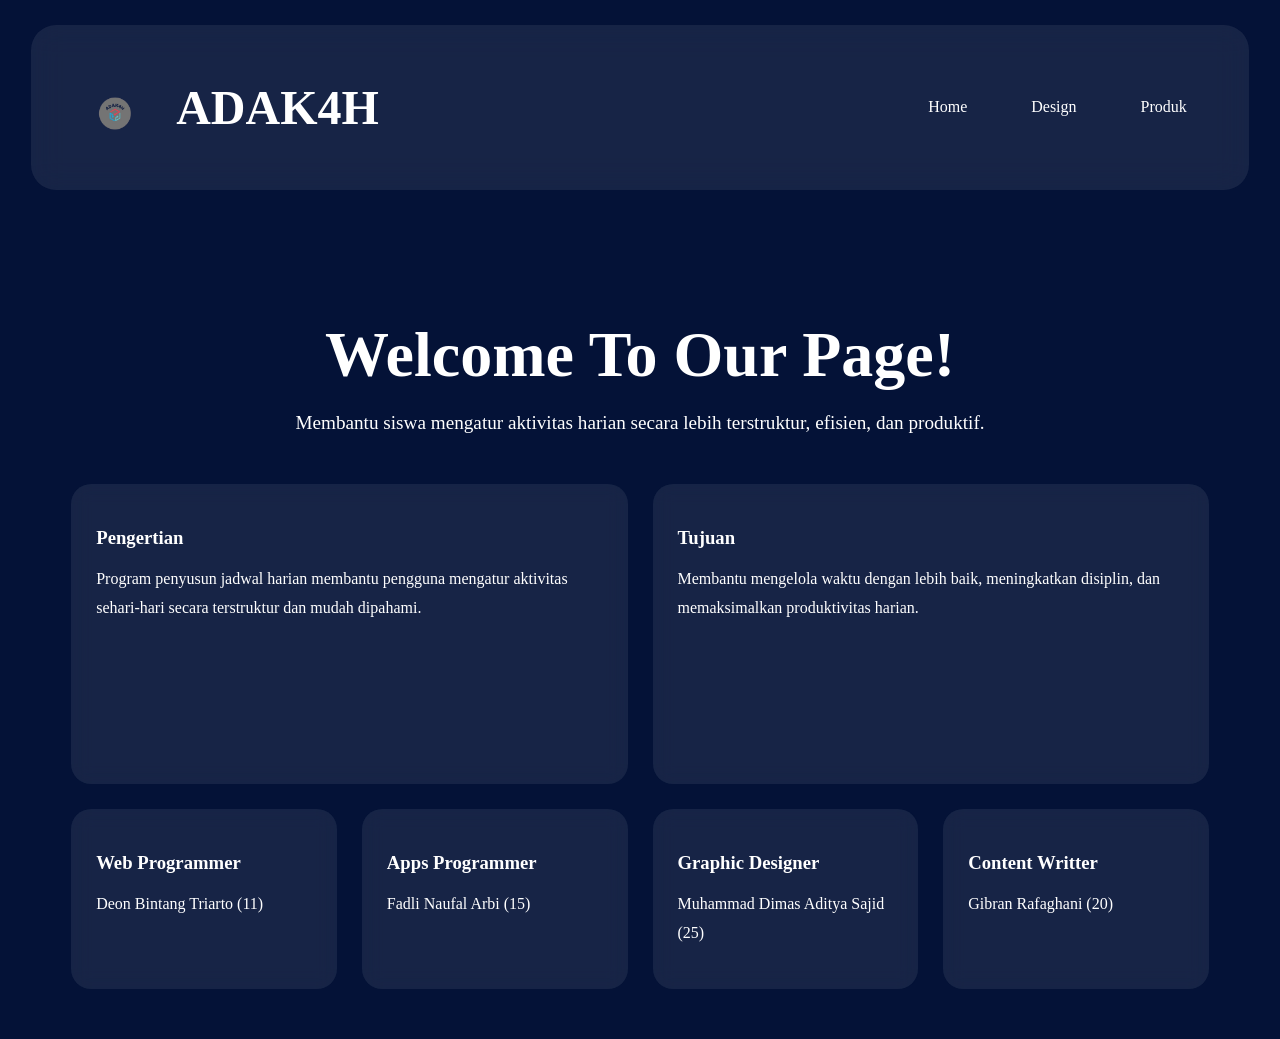
<file: index.html>
<!DOCTYPE html>
<html lang="id">
<head>
    <meta charset="UTF-8">
    <meta name="viewport" content="width=device-width, initial-scale=1.0">
    <title>ADAK4H</title>
    <link rel="stylesheet" href="styles.css">
</head>
<body>

   
    <header>
        <nav class="navbar">
            <div class="logo-area">
                <img src="logo1.png" alt="Logo">
                <h1>ADAK4H</h1>
            </div>

            <ul class="menu">
                <li><a href="index.html">Home</a></li>
                <li><a href="design.html">Design</a></li>
                <li><a href="https://deon1g.github.io/ADAK4H">Produk</a></li>
            </ul>
        </nav>
    </header>

  
    <section class="hero">
        <h2>Welcome To Our Page!</h2>

        <p>
            Membantu siswa mengatur aktivitas harian secara lebih
            terstruktur, efisien, dan produktif.
        </p>
    </section>

    
    <section class="main-cards">

        <div class="card large">
            <h3>Pengertian</h3>
            <p>
                Program penyusun jadwal harian membantu pengguna
                mengatur aktivitas sehari-hari secara terstruktur
                dan mudah dipahami.
            </p>
        </div>

        <div class="card large">
            <h3>Tujuan</h3>
            <p>
                Membantu mengelola waktu dengan lebih baik,
                meningkatkan disiplin, dan memaksimalkan
                produktivitas harian.
            </p>
        </div>

    </section>

    <section class="bottom-cards">

        <div class="card">
            <h3>Web Programmer</h3>
            <p>Deon Bintang Triarto (11)</p>
        </div>

        <div class="card">
            <h3>Apps Programmer</h3>
            <p>Fadli Naufal Arbi (15)</p>
        </div>

        <div class="card">
            <h3>Graphic Designer</h3>
            <p>Muhammad Dimas Aditya Sajid (25)</p>
        </div>

        <div class="card">
            <h3>Content Writter</h3>
            <p> Gibran Rafaghani (20)
        </div>

    </section>

</body>
</html>
</file>
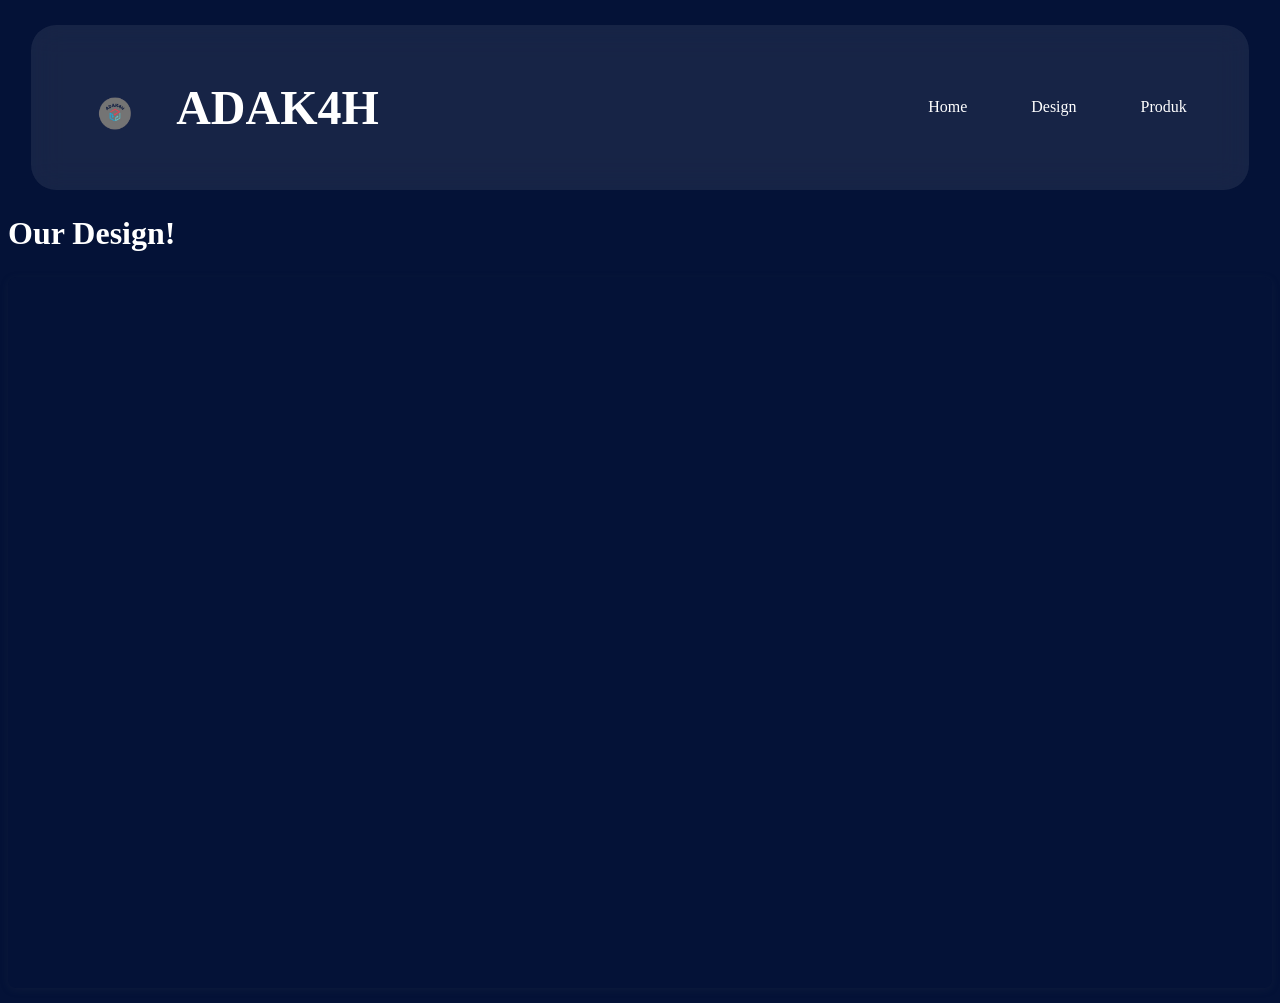
<file: design.html>
<!doctype html>

<html>
    <head>
        <meta charset="utf-8">

        <title>Blank template</title>

        <!-- Load external CSS styles -->
        <link rel="stylesheet" href="styles.css">

    </head>

    <body>
 <header>
        <nav class="navbar">
            <div class="logo-area">
                <img src="logo1.png" alt="Logo">
                <h1>ADAK4H</h1>
            </div>

            <ul class="menu">
                <li><a href="index.html">Home</a></li>
                <li><a href="design.html">Design</a></li>
                <li><a href="https://deon1g.github.io/ADAK4H">Produk</a></li>
            </ul>
        </nav>
    </header>
        <h1>Our Design!</h1>
       
       <div style="position: relative; width: 100%; height: 0; padding-top: 56.2500%;
 padding-bottom: 0; box-shadow: 0 2px 8px 0 rgba(63,69,81,0.16); margin-top: 1.6em; margin-bottom: 0.9em; overflow: hidden;
 border-radius: 8px; will-change: transform;">
  <iframe loading="lazy" style="position: absolute; width: 100%; height: 100%; top: 0; left: 0; border: none; padding: 0;margin: 0;"
    src="https://www.canva.com/design/DAHI8wllz3o/6P6SrgGU2WaeBbZF9HoCsQ/view?embed" allowfullscreen="allowfullscreen" allow="fullscreen">
  </iframe>
</div>
<a href="https:&#x2F;&#x2F;www.canva.com&#x2F;design&#x2F;DAHI8wllz3o&#x2F;6P6SrgGU2WaeBbZF9HoCsQ&#x2F;view?utm_content=DAHI8wllz3o&amp;utm_campaign=designshare&amp;utm_medium=embeds&amp;utm_source=link" target="_blank" rel="noopener">

    </body>
</html>
</file>
<file: styles.css>
{
    margin:0;
    padding:0;
    box-sizing:border-box;
    font-family:Arial, sans-serif;
}
.header {
    display: flex;
    align-items: center;
    justify-items: center;
    gap: 15px;
}
body{
    background:#041237;
    color:white;
}


.navbar{
    width:90%;
    max-width:1400px;

    margin:25px auto;

    display:flex;
    justify-content:space-between;
    align-items:center;

    padding:15px 40px;

    background:rgba(255,255,255,0.08);
    backdrop-filter:blur(15px);

    border-radius:25px;
}



.logo-area{
    display:flex;
    align-items:center;
    gap:15px;
}

.logo-area img{
    width:90px;   /* tinggal ubah angka ini */
    height:90px;  /* tinggal ubah angka ini */
    object-fit:contain;
}

.logo-area h1{
    font-size:3rem;
}



.menu{
    display:flex;
    gap:20px;
    list-style:none;
}

.menu a{
    text-decoration:none;
    color:white;
    padding:12px 22px;
    border-radius:12px;
    transition:.3s;
}

.menu a:hover{
    background:#2563eb;
}



.hero{
    text-align:center;
    padding:50px 20px;
}

.hero h2{
    font-size:4rem;
    margin-bottom:20px;
}

.hero p{
    font-size:1.2rem;
    max-width:800px;
    margin:auto;
}



.card{
    background:rgba(255,255,255,0.08);
    backdrop-filter:blur(10px);

    border-radius:20px;
    padding:25px;
}

.card h3{
    margin-bottom:15px;
}

.card p{
    line-height:1.8;
}



.main-cards{
    width:90%;
    max-width:1400px;

    margin:auto;

    display:grid;
    grid-template-columns:1fr 1fr;
    gap:25px;
}

.large{
    min-height:250px;
}



.bottom-cards{
    width:90%;
    max-width:1400px;

    margin:25px auto 50px;

    display:grid;
    grid-template-columns:repeat(4,1fr);
    gap:25px;
}

.bottom-cards img{
    width:100%;
    height:200px;
    object-fit:cover;
    border-radius:15px;
}



@media(max-width:768px){

    .navbar{
        flex-direction:column;
        gap:20px;
        text-align:center;
    }

    .logo-area h1{
        font-size:2rem;
    }

    .logo-area img{
        width:70px;
        height:70px;
    }

    .menu{
        flex-wrap:wrap;
        justify-content:center;
    }

    .hero h2{
        font-size:2.2rem;
    }

    .main-cards{
        grid-template-columns:1fr;
    }

    .bottom-cards{
        grid-template-columns:1fr;
    }
    h1 {text-align:center:
       }
}
</file>
